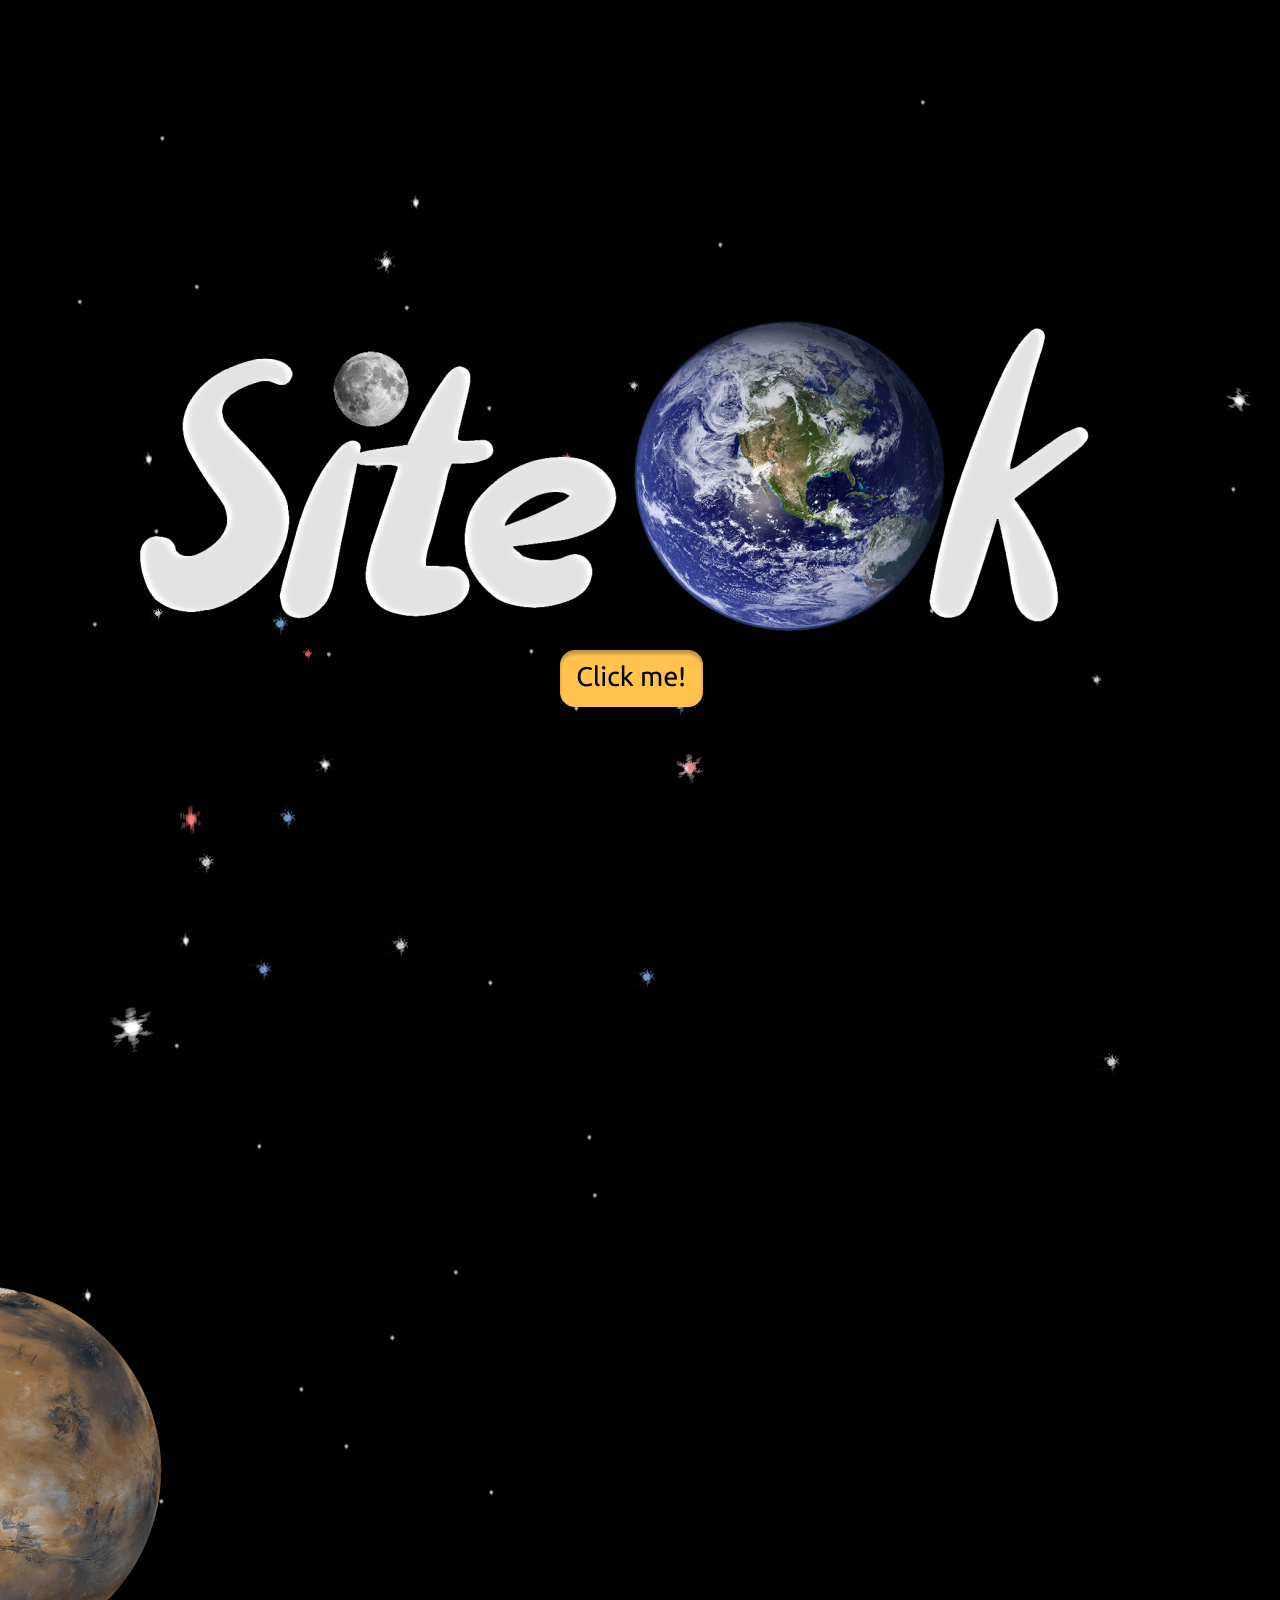
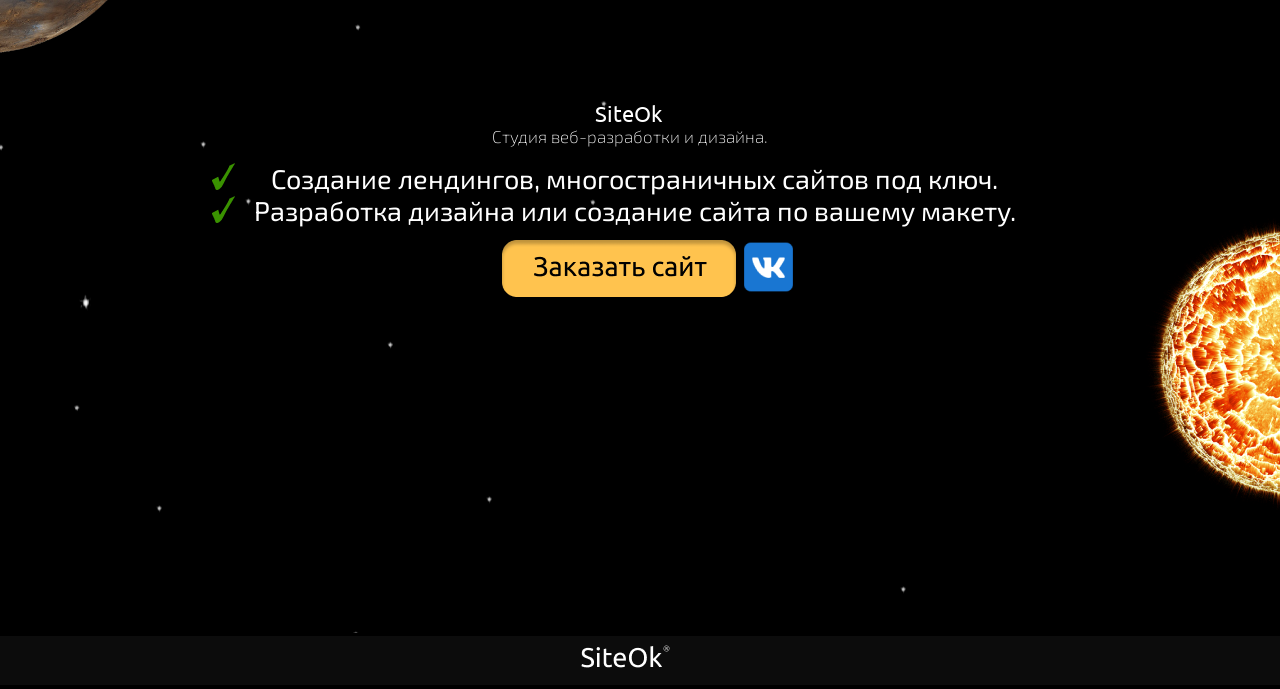
<file: index.html>
<!DOCTYPE html>
<html lang="en">
<head>
    <meta charset="UTF-8">
    <meta name="viewport" content="width=device-width, initial-scale=1.0">
    <meta http-equiv="X-UA-Compatible" content="ie=edge">
    <title>SiteOk</title>
    <link href="https://fonts.googleapis.com/css?family=Exo+2:200,300,400,500,700|Ubuntu:300,400,500,700&display=swap&subset=cyrillic,cyrillic-ext" rel="stylesheet">
    <link rel="stylesheet" href="css/main.css">
    <link rel="stylesheet" href="css/normalize.css">
</head>
<body>
    <header class="header">
        <div class="star2 p1"></div>
        <div class="p2">
          <div class="star3"></div>
          <div class="logo ine z"></div>
          <div class="logo1 ine z"></div>
        </div>
        <div class="star1 p2"></div>
        <div class="click ine z"></div>
        <button type="button" class="btn ine" name="btn"></button>
    </header>
    <section class="main-info">
      <h4 class="inf">SiteOk</h4>
      <h1 class="inf">Студия веб-разработки и дизайна.</h1>
      <p class="inf">Создание лендингов, многостраничных сайтов под ключ.<br>Разработка дизайна или создание сайта по вашему макету.</p>
      <div class="tick inf"></div>
      <div class="tick1 inf"></div>
      <a href="mailto:gaibullaeviz@gmail.com"class="zakaz inf"></a>
      <a href="https://vk.com/siteokey" class="logo-vk inf"></a>
      <div class="star-bg-1 inf"></div>
      <div class="star-bg-2 inf"></div>
      <div class="star-bg-3 inf"></div>
      <div class="mars-img inf"></div>
      <div class="venus-img inf"></div>
    </section>
    <footer class="footer">
      <button type="button" class="btn1" name="btn1"></button>
      <div class="footer-logo"></div>
    </footer>
    <script src="https://code.jquery.com/jquery-3.4.1.min.js" integrity="sha256-CSXorXvZcTkaix6Yvo6HppcZGetbYMGWSFlBw8HfCJo=" crossorigin="anonymous"></script>
    <script src="js/main.js"></script>
</body>
</html>
</file>
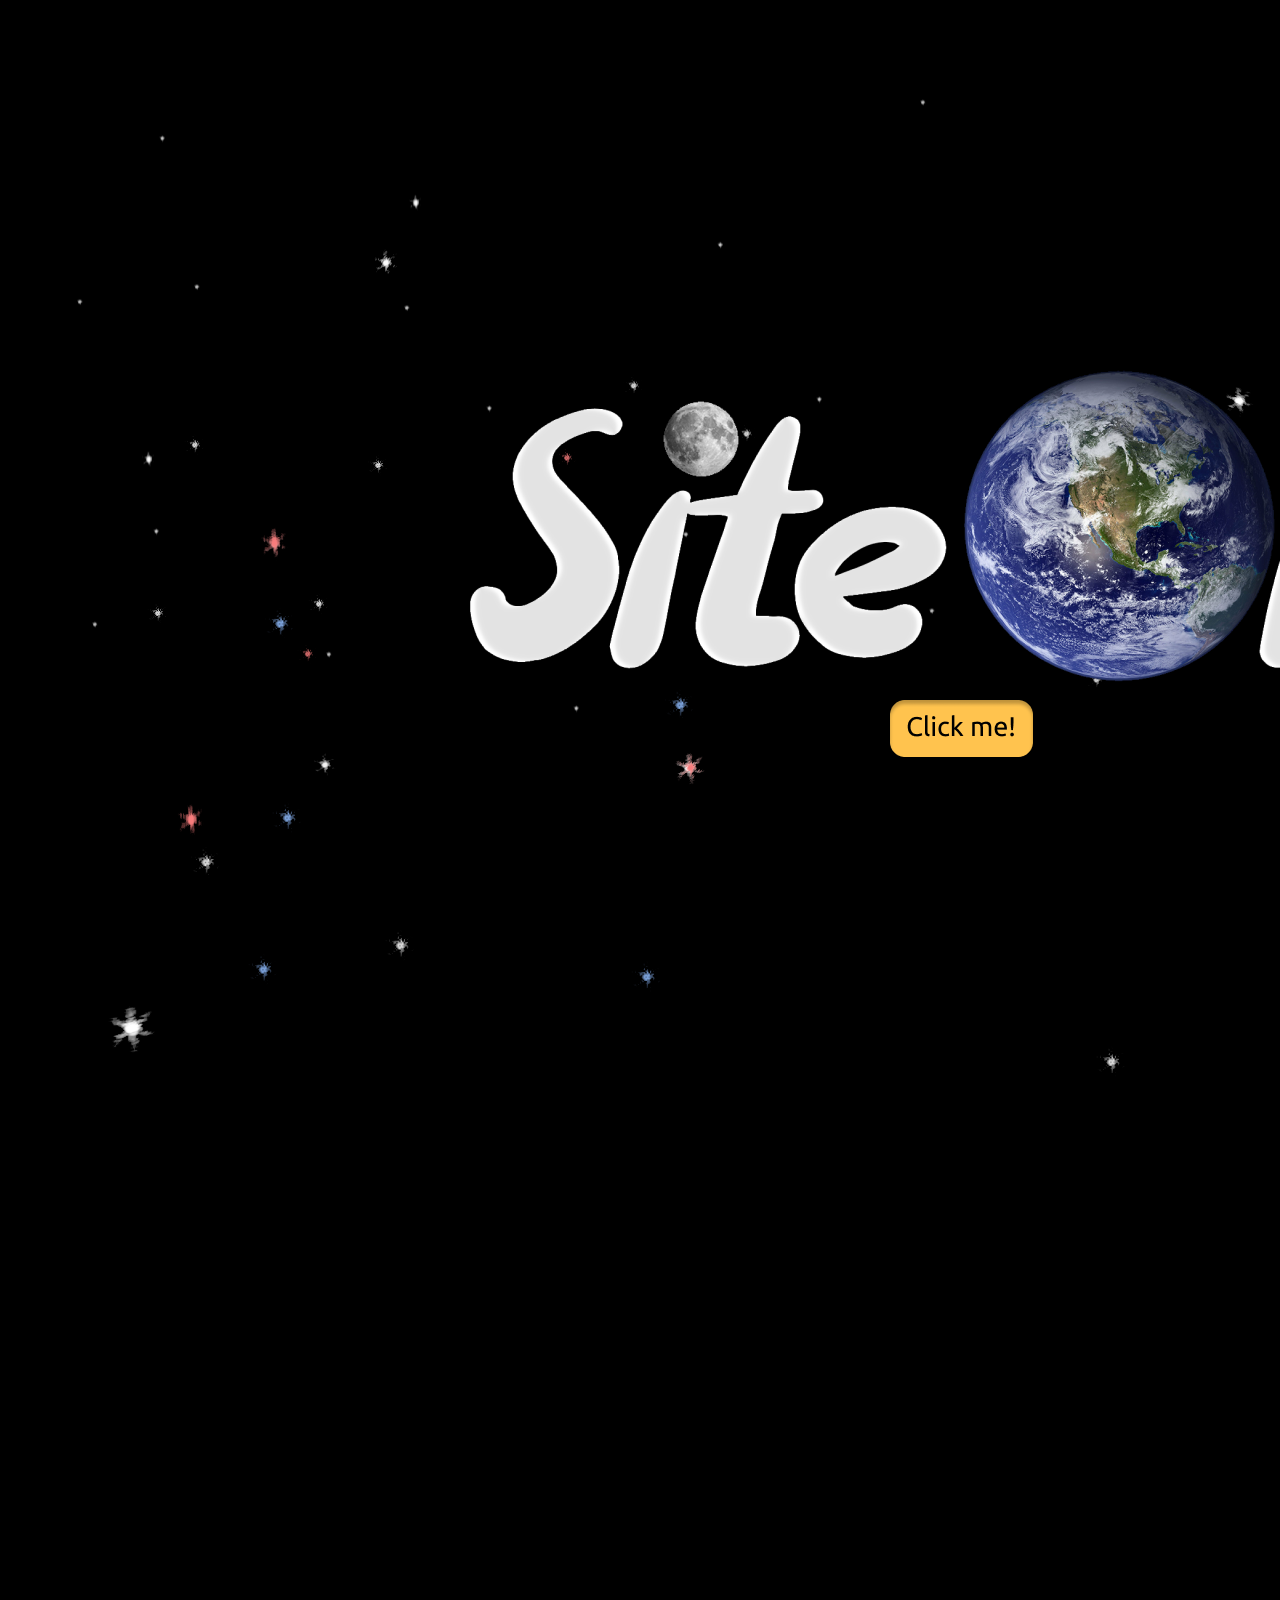
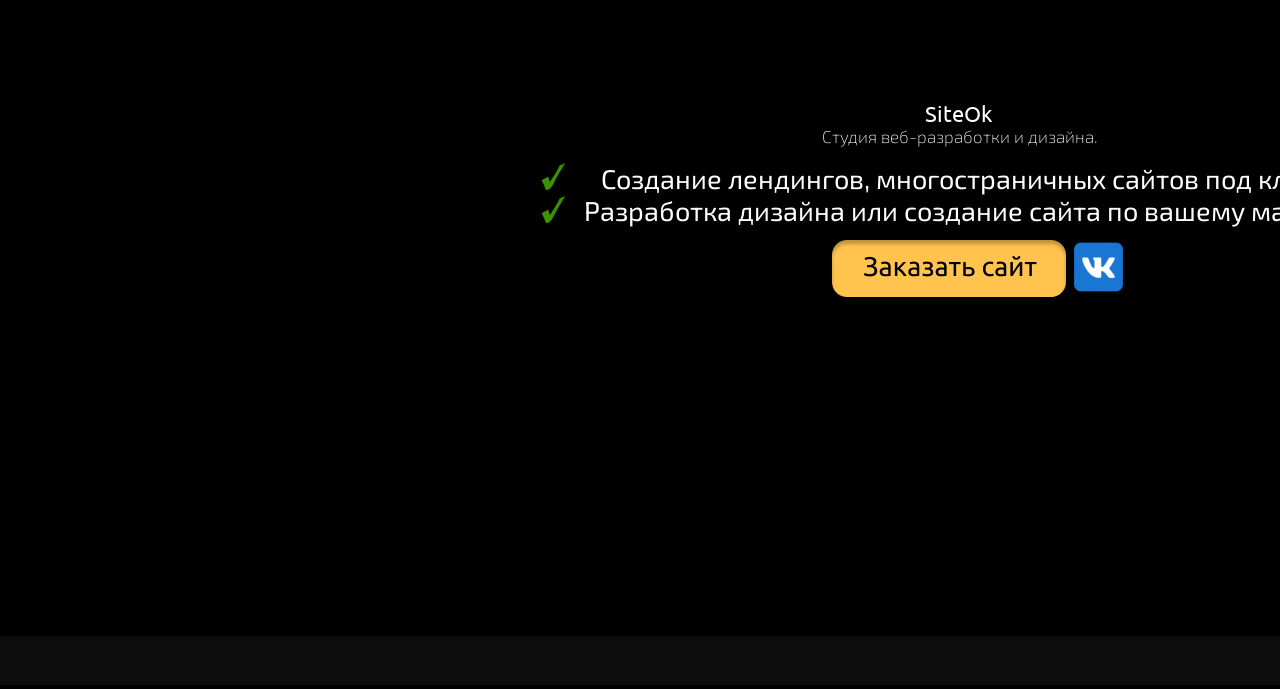
<file: site/index.html>
<!DOCTYPE html>
<html lang="en">
<head>
    <meta charset="UTF-8">
    <meta name="viewport" content="width=device-width, initial-scale=1.0">
    <meta http-equiv="X-UA-Compatible" content="ie=edge">
    <title>Document</title>
    <link href="https://fonts.googleapis.com/css?family=Exo+2:200,300,400,500,700|Ubuntu:300,400,500,700&display=swap&subset=cyrillic,cyrillic-ext" rel="stylesheet">
    <link rel="stylesheet" href="css/main.css">
    <link rel="stylesheet" href="css/normalize.css">
</head>
<body>
    <header class="header">
        <div class="star2 p1"></div>
        <div class="p2">
          <div class="star3"></div>
          <div class="logo"></div>
          <div class="logo1"></div>
        </div>
        <div class="star1 p2"></div>
        <div class="click"></div>
        <button type="button" class="btn" name="btn"></button>
    </header>
    <section class="main-info">
      <h4>SiteOk</h4>
      <h1>Студия веб-разработки и дизайна.</h1>
      <p>Создание лендингов, многостраничных сайтов под ключ.<br>Разработка дизайна или создание сайта по вашему макету.</p>
      <div class="tick"></div>
      <div class="tick1"></div>
      <a href="mailto:gaibullaeviz@gmail.com"class="zakaz"></a>
      <a href="https://vk.com/siteokey" class="logo-vk"></a>
    </section>
    <footer class="footer">
      <button type="button" class="btn1" name="btn1"></button>
      <div class="footer-logo"></div>
    </footer>
    <script src="https://code.jquery.com/jquery-3.4.1.min.js" integrity="sha256-CSXorXvZcTkaix6Yvo6HppcZGetbYMGWSFlBw8HfCJo=" crossorigin="anonymous"></script>
    <script src="js/main.js"></script>
</body>
</html>
</file>
<file: css/main.css>
body{
  margin: 0;
  padding: 0;
  background-color: black;
}
.logo{
  background: url('../img/logo-SiteOk2.png') no-repeat;
  position: absolute;
  width: 1200px;
  height: 665px;
  left: 338px;
  top: 207px;
  z-index: 9999;
}
.logo1{
  background: url('../img/logo-SiteOk21.png') no-repeat;
  position: absolute;
  width: 382px;
  height: 362px;
  left: 510px;
  top: 258px;
  -webkit-animation: linear 20s rot infinite;
  -moz-animation: linear 20s rot infinite;
}
@-webkit-keyframes rot{
  100%{transform: rotate(360deg);}
}
@-webkit-keyframes rot1{
  100%{transform: rotate(-360deg);}
}
.star3{
  background: url('../img/logo-SiteOk3star.png') no-repeat;
  position: absolute;
  width: 100%;
  height: 1080px;
  left: 0px;
  top: 0px;
}
.star2{
  background: url('../img/logo-SiteOk2star.png') no-repeat;
  position: absolute;
  width: 100%;
  height: 1080px;
  left: 0px;
  top: 127px;
}
.star1{
  background: url('../img/logo-SiteOk1star.png') no-repeat;
  position: absolute;
  width: 100%;
  height: 1080px;
  left: 0px;
  top: 341px;
}
.click{
  background: url('../img/click.png') no-repeat;
  position: absolute;
  width: 234px;
  height: 57px;
  left: 843px;
  top: 700px;
  z-index: 999;

}
.btn{
  position: absolute;
  width: 134px;
  height: 57px;
  left: 893px;
  top: 650px;
  opacity: 0;
  background-color: white;
  z-index: 9999999;
}
.main-info h4{
  position: absolute;
  width: 87px;
  height: 25px;
  left: 925px;
  top: 1672px;
  font-size: 25px;
  color: white;
  font-family: 'Ubuntu';
  font-style: normal;
  font-weight: normal;
  font-size: 22px;
  line-height: 25px;
}
.main-info h1{
  position: absolute;
  width: 280px;
  height: 32px;
  left: 820px;
  top: 1715px;
  font-family: 'Exo 2';
  font-style: normal;
  font-weight: 200;
  font-size: 17px;
  line-height: 20px;
  text-align: center;
  color: #FFFFFF;
}
.main-info p{
  position: absolute;
  width: 773px;
  height: 64px;
  left: 578px;
  top: 1735px;
  font-family: 'Exo 2';
  font-style: normal;
  font-weight: normal;
  font-size: 27px;
  line-height: 32px;
  text-align: center;
  color: #FFFFFF;
  text-shadow: 0px 2px 4px #000000;
}
footer{
  position: absolute;
  width: 100%;
  height: 49px;
  left: 0px;
  top: 2236px;
  background: #0C0C0C;
}
.btn1{
  width: 100%;
  height: 47px;
  margin-top: 5px;
  opacity: 0;
}
.star-bg-1{
  background: url('../img/logo-SiteOk3star.png');
  position: absolute;
  width: 70%;
  height: 961px;
  left: 100px;
  top: 738px;
  z-index: -2222;
}
.star-bg-2{
  background: url('../img/logo-SiteOk3star.png');
  position: absolute;
  width: 95%;
  height: 961px;
  left: 2px;
  top: 1093px;
  z-index: -2222;
}
.star-bg-3{
  background: url('../img/logo-SiteOk3star.png');
  position: absolute;
  width: 100%;
  height: 533px;
  top: 1700px;
  z-index: -2222;
}
.mars-img{
  background: url('../img/mars.png');
  position: absolute;
  width: 561px;
  height: 463px;
  left: 99px;
  top: 1239px;
  -webkit-animation: linear 77s rot1 infinite;
  -moz-animation: linear 77s rot1 infinite;
}
.venus-img{
  background: url('../img/planet.png') no-repeat;
  position: absolute;
  width: 318px;
  height: 299px;
  left: 1476px;
  top: 1818px;
  z-index: -1;
  -webkit-animation: linear 177s rot infinite;
  -moz-animation: linear 177s rot infinite;
}
.footer-logo{
  position: absolute;
  width: 90px;
  height: 31px;
  left: 910px;
  top: 5px;
  background: url('../img/footer-logo.png');
}
.tick{
  position: absolute;
  width: 23px;
  height: 27px;
  left: 542px;
  top: 1763px;
  background: url('../img/greentick.png');
}
.z{
  margin-top: -50px;
}
.zakaz{
  background: url('../img/zakaz.png');
  position: absolute;
  width: 234px;
  height: 57px;
  left: 832px;
  top: 1840px;
}
.logo-vk{
  background: url('../img/vk-icon.png');
  position: absolute;
  width: 65px;
  height: 60px;
  left: 1066px;
  top: 1837px;
}
.tick1{
  position: absolute;
  width: 23px;
  height: 27px;
  left: 542px;
  top: 1796px;
  background: url('../img/greentick.png');
}
@media screen and (max-width: 1600px){
  .ine{
    margin-left: -283px;
  }
  .venus-img{
    margin-left: -283px;
  }
  .inf{
      margin-left: -283px;
  }
  .footer-logo{
    margin-left: -283px;
  }
}
@media screen and (max-width: 1300px){
  .ine{
    margin-left: -330px;
  }
  .venus-img{
    margin-left: -530px;
  }
  .inf{
    margin-left: -330px;
  }
  .mars-img{
    margin-left: -403px;
  }
  .footer-logo{
    margin-left: -330px;
  }
}
</file>
<file: site/css/main.css>
body{
  margin: 0;
  padding: 0;
  background-color: black;
}
.logo{
  background: url('../img/logo-SiteOk2.png') no-repeat;
  position: absolute;
  width: 1200px;
  height: 665px;
  margin-left: 338px;
  top: 207px;
  z-index: 999;
}
.logo1{
  background: url('../img/logo-SiteOk21.png') no-repeat;
  position: absolute;
  width: 382px;
  height: 362px;
  left: 510px;
  top: 258px;
  -webkit-animation: linear 20s rot infinite;
  -moz-animation: linear 20s rot infinite;
}
@-webkit-keyframes rot{
  100%{transform: rotate(360deg);}
}
.star3{
  background: url('../img/logo-SiteOk3star.png') no-repeat;
  position: absolute;
  width: 100%;
  height: 1080px;
  left: 0px;
  top: 0px;
}
.star2{
  background: url('../img/logo-SiteOk2star.png') no-repeat;
  position: absolute;
  width: 100%;
  height: 1080px;
  left: 0px;
  top: 127px;
}
.star1{
  background: url('../img/logo-SiteOk1star.png') no-repeat;
  position: absolute;
  width: 100%;
  height: 1080px;
  left: 0px;
  top: 341px;
}
.click{
  background: url('../img/click.png') no-repeat;
  position: absolute;
  width: 234px;
  height: 57px;
  left: 843px;
  top: 700px;
  z-index: -1;

}
.btn{
  position: absolute;
  width: 134px;
  height: 57px;
  left: 893px;
  top: 700px;
  opacity: 0;
  background-color: white;
  z-index: 999;
}
.main-info h4{
  position: absolute;
  width: 87px;
  height: 25px;
  left: 925px;
  top: 1672px;
  font-size: 25px;
  color: white;
  font-family: 'Ubuntu';
  font-style: normal;
  font-weight: normal;
  font-size: 22px;
  line-height: 25px;
}
.main-info h1{
  position: absolute;
  width: 280px;
  height: 32px;
  left: 820px;
  top: 1715px;
  font-family: 'Exo 2';
  font-style: normal;
  font-weight: 200;
  font-size: 17px;
  line-height: 20px;
  text-align: center;
  color: #FFFFFF;
}
.main-info p{
  position: absolute;
  width: 773px;
  height: 64px;
  left: 578px;
  top: 1735px;
  font-family: 'Exo 2';
  font-style: normal;
  font-weight: normal;
  font-size: 27px;
  line-height: 32px;
  text-align: center;
  color: #FFFFFF;
}
footer{
  position: absolute;
  width: 100%;
  height: 49px;
  left: 0px;
  top: 2236px;
  background: #0C0C0C;
}
.btn1{
  width: 100%;
  height: 47px;
  margin-top: 5px;
  opacity: 0;

}
.footer-logo{
  position: absolute;
  width: 90px;
  height: 31px;
  left: 1777px;
  top: 5px;
  background: url('../img/footer-logo.png');
}
.tick{
  position: absolute;
  width: 23px;
  height: 27px;
  left: 542px;
  top: 1763px;
  background: url('../img/greentick.png');
}
.zakaz{
  background: url('../img/zakaz.png');
  position: absolute;
  width: 234px;
  height: 57px;
  left: 832px;
  top: 1840px;
}
.logo-vk{
  background: url('../img/vk-icon.png');
  position: absolute;
  width: 65px;
  height: 60px;
  left: 1066px;
  top: 1837px;
}
.tick1{
  position: absolute;
  width: 23px;
  height: 27px;
  left: 542px;
  top: 1796px;
  background: url('../img/greentick.png');
}
</file>
